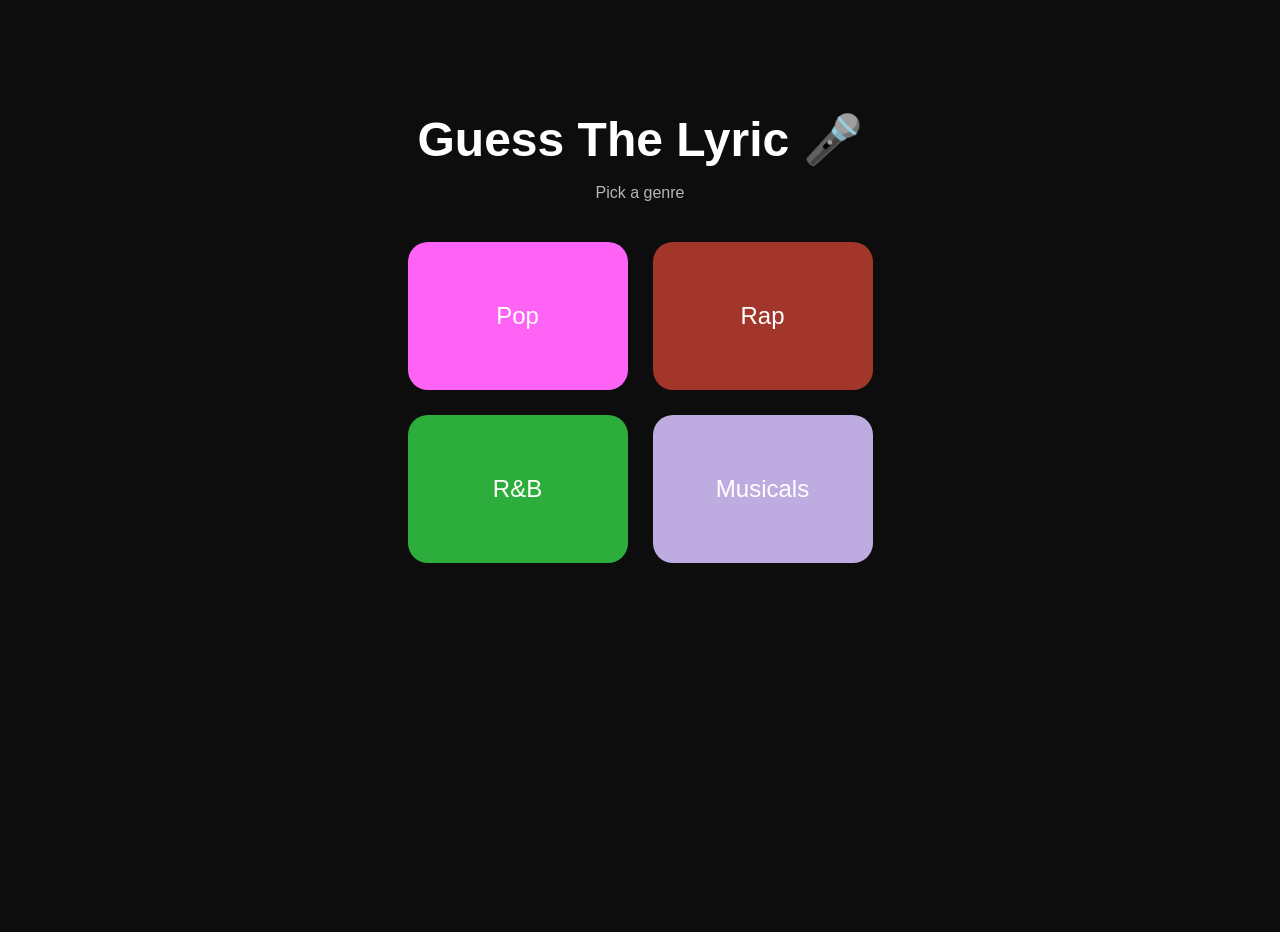
<file: index.html>
<!DOCTYPE html>
<html>
<head>
  <title>Guess The Lyric</title>
  <link rel="stylesheet" href="style.css">
</head>

<body class="home">

  <h1 class="title">Guess The Lyric 🎤</h1>
  <p class="subtitle">Pick a genre</p>

  <div class="grid">
    <div class="card pop" onclick="startGame('pop')">Pop</div>
    <div class="card rap" onclick="startGame('rap')">Rap</div>
    <div class="card rnb" onclick="startGame('rnb')">R&B</div>
    <div class="card musicals" onclick="startGame('musicals')">Musicals</div>
  </div>

  <script>
    function startGame(genre) {
      window.location.href = "game.html?genre=" + genre;
    }
  </script>

</body>
</html>
</file>
<file: style.css>
body {
  margin: 0;
  font-family: Arial, Helvetica, sans-serif;
}

.home {
  background: #0d0d0d;
  color: white;
  text-align: center;
  min-height: 100vh;
}

.title {
  padding-top: 80px;
  font-size: 3rem;
  margin-bottom: 10px;
}

.subtitle {
  opacity: 0.7;
  margin-bottom: 40px;
}

.grid {
  display: grid;
  grid-template-columns: repeat(2, 220px);
  gap: 25px;
  justify-content: center;
}

.card {
  padding: 60px 0;
  border-radius: 20px;
  font-size: 1.5rem;
  cursor: pointer;
  transition: 0.3s;
}

.card:hover {
  transform: scale(1.05);
}

.pop {
  background: #FF63F6;
}

.rap {
  background: #A3362A;
}

.rnb {
  background: #2DAD3B;
}

.musicals {
  background: #BEABE0;
}

.pop:hover {
  box-shadow: 0 0 25px #FF63F6;
}

.rap:hover {
  box-shadow: 0 0 25px #A3362A;
}

.rnb:hover {
  box-shadow: 0 0 25px #2DAD3B;
}

.musicals:hover {
  box-shadow: 0 0 25px #BEABE0;
}

#gameBody {
  display: flex;
  justify-content: center;
  align-items: center;
  min-height: 100vh;
  color: white;
}

.player {
  background: #1e1e1e;
  padding: 30px;
  border-radius: 20px;
  width: 520px;
  text-align: center;
  box-shadow: 0 0 30px rgba(0, 0, 0, 0.5);
}

.lyric {
  font-size: 1.4rem;
  margin: 20px 0;
}

iframe {
  width: 100%;
  height: 260px;
  border-radius: 12px;
  border: none;
}

#choices {
  margin-top: 20px;
}

#choices button {
  display: block;
  width: 100%;
  margin: 10px 0;
  padding: 14px;
  font-size: 16px;
  border-radius: 10px;
  border: none;
  cursor: pointer;
  background: white;
  color: black;
  transition: 0.2s;
}

#choices button:hover {
  background: #dddddd;
}

.correct {
  background: #2DAD3B !important;
  color: white !important;
}

.wrong {
  background: #A3362A !important;
  color: white !important;
}

.nextButton {
  margin-top: 15px;
  padding: 12px 18px;
  border: none;
  border-radius: 10px;
  cursor: pointer;
  background: white;
  color: black;
}

#result {
  font-weight: bold;
  margin-top: 18px;
}

.homeLink {
  display: block;
  margin-top: 20px;
  color: white;
  opacity: 0.8;
  text-decoration: none;
}

.homeLink:hover {
  opacity: 1;
}

@media (max-width: 600px) {
  .grid {
    grid-template-columns: 1fr;
    width: 85%;
    margin: auto;
  }

  .player {
    width: 85%;
  }

  iframe {
    height: 210px;
  }
}
</file>
